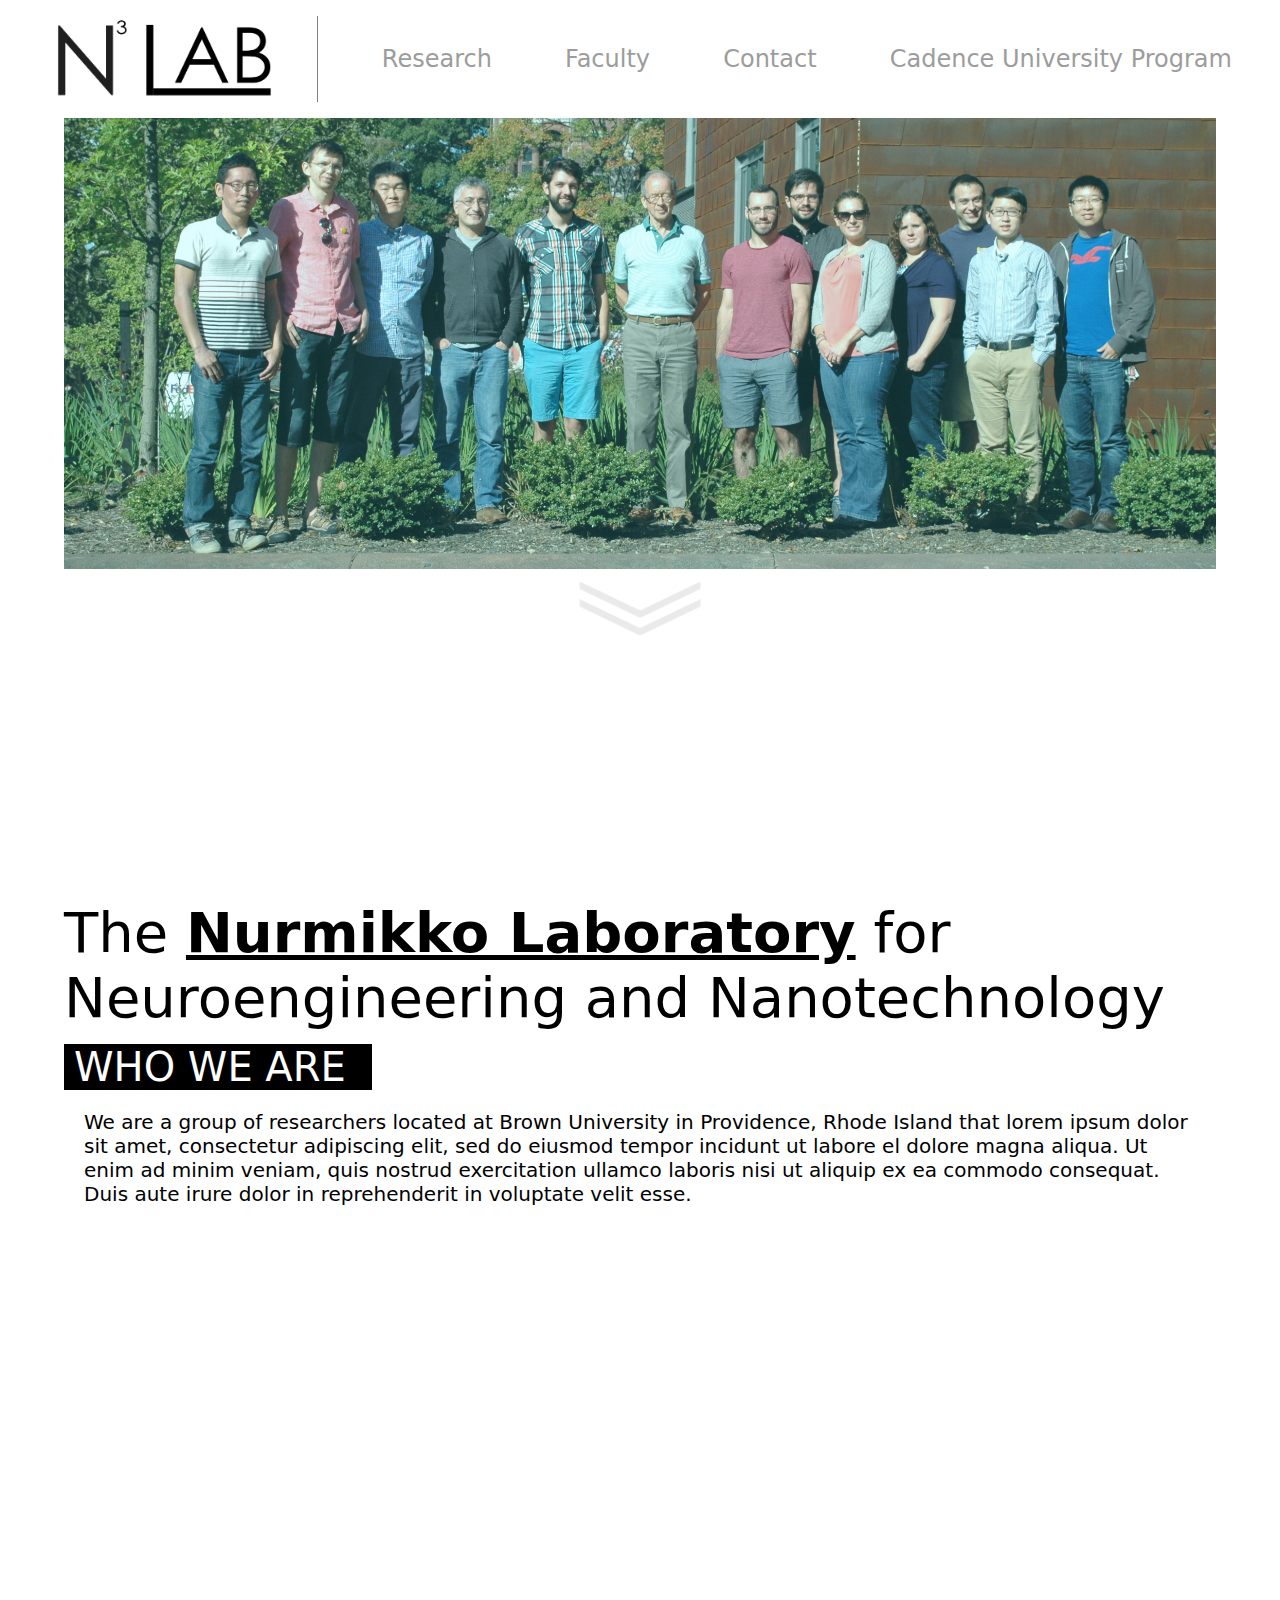
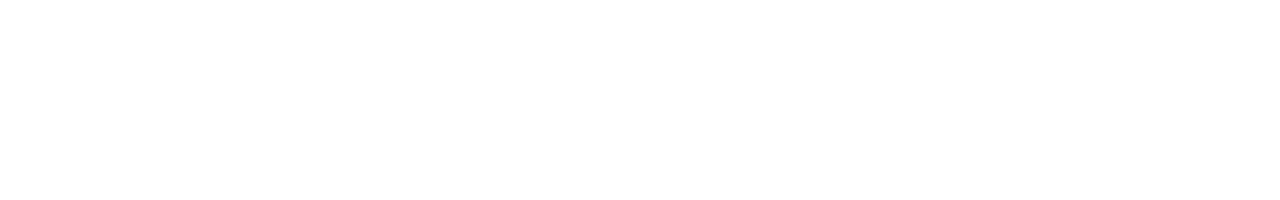
<file: html/index.html>
<!DOCTYPE HTML>
<html>
<head>
	<meta charset="utf-8">
	<title>The Nurmikko Laboratory</title>
	<link href="../css/medscreen/index.css" rel="stylesheet" type="text/css" media="screen and (min-width:600px)">
	<link href="../css/style.css" rel="stylesheet" type="text/css" media="screen and (min-width:600px)">
	<!--<link href="../css/smallscreen/index.css" rel="stylesheet" type="text/css" media="screen and (max-device-width:599px)">-->
</head>

<body>
	<div id="scr1Cont" class="scrCont">
		<div id="navBarCont">
			<img class="navBarItem" id="logo" alt="Nurmikko Laboratory" src="../images/samplelogo2.png" />
			<div id="navBarLinks">
				<a class="navBarLink" href="research.html">Research</a>
				<a class="navBarLink" href="faculty.html">Faculty</a>
				<a class="navBarLink" href="contact.html">Contact</a>
				<a class="navBarLink" href="cadenceprogram.html">Cadence University Program</a>
			</div>
		</div>
		
		<img class="nurmikkoLabMembers" src="../images/nurmikkoLabMembers.JPG" alt="The Nurmikko Laboratory Members" width="90%" />
		<img class="down_arrow" src="../images/down_arrow.png"/>
	</div>
	
	<div id="scr2Cont" class="scrCont">
		<div class="introTextCont">
			<div id="welcome"><header>The <u><b>Nurmikko Laboratory</b></u> for Neuroengineering and Nanotechnology</header></div>
		
			<div id="headerCont1">
				<div id="header">WHO WE ARE</div>
			</div>

			<div id="labDesc">
				We are a group of researchers located at Brown University in Providence, Rhode Island that lorem ipsum dolor sit amet, consectetur adipiscing elit, sed do eiusmod tempor incidunt ut labore el dolore magna aliqua. Ut enim ad minim veniam, quis nostrud exercitation ullamco laboris nisi ut aliquip ex ea commodo consequat. Duis aute irure dolor in reprehenderit in voluptate velit esse.
			</div>
		</div>
	</div>
</body>
</html>
</file>
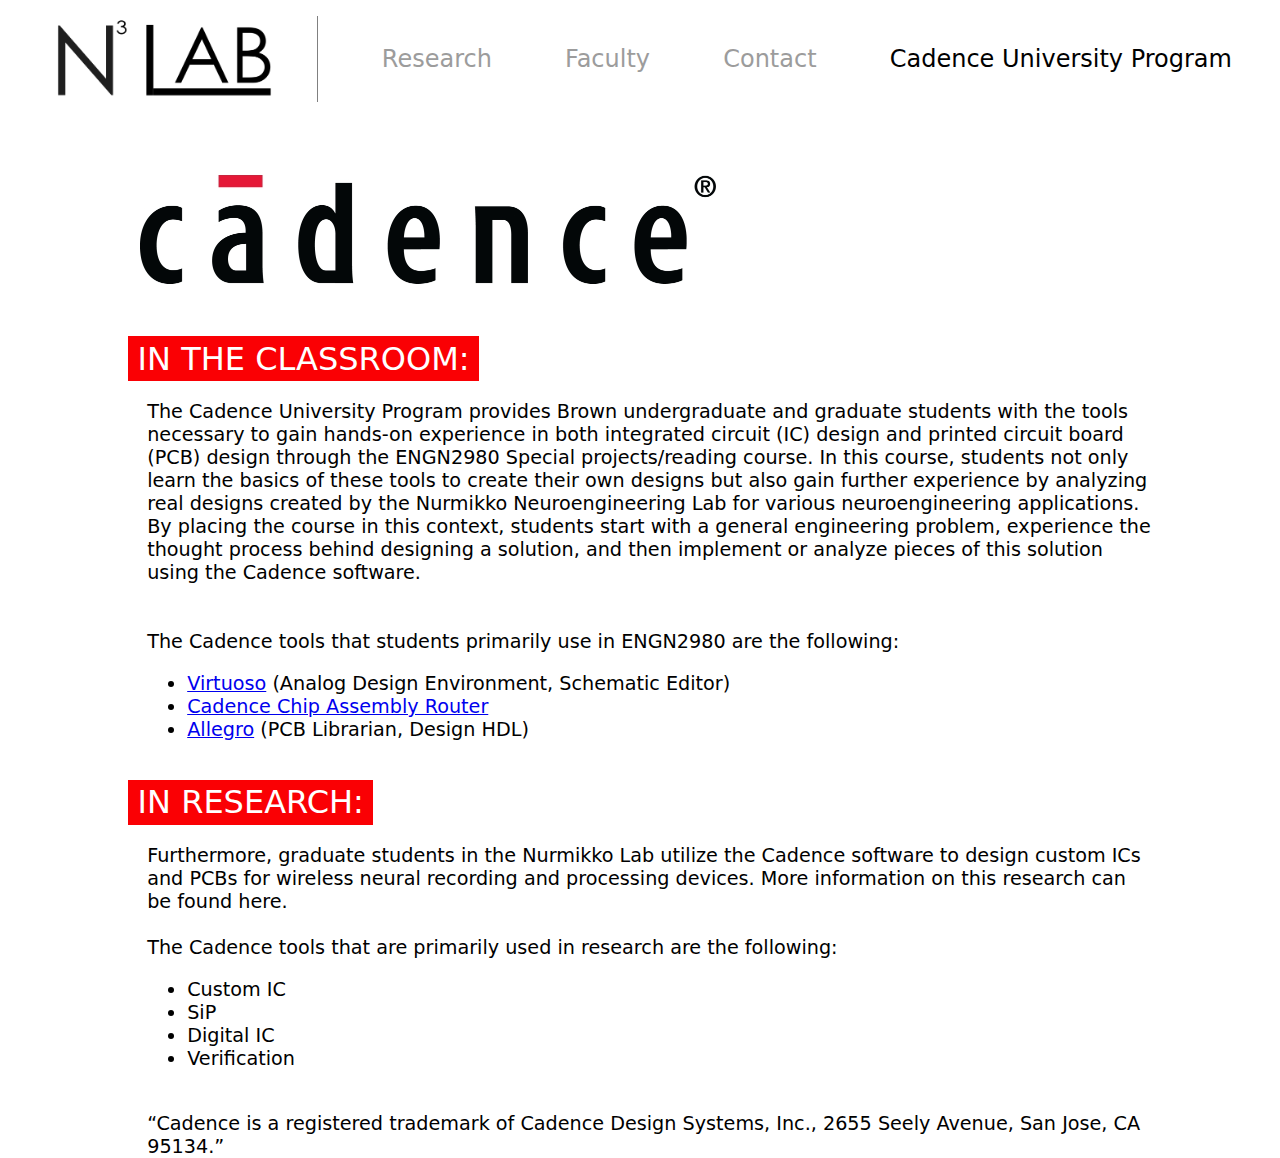
<file: html/cadenceprogram.html>
<!DOCTYPE HTML>
<html>
<head>
	<meta charset="utf-8">
	<title>The Nurmikko Laboratory: Faculty</title>
	<link href="../css/medscreen/cadence.css" rel="stylesheet" type="text/css" media="screen and (min-width:600px)">
	<link href="../css/style.css" rel="stylesheet" type="text/css" media="screen and (min-width:600px)">
	<script src="https://ajax.googleapis.com/ajax/libs/jquery/3.2.1/jquery.min.js"></script>
	<!--<link href="../css/smallscreen/index.css" rel="stylesheet" type="text/css" media="screen and (max-device-width:599px)">-->
</head>

<body>
	<div id="scr1Cont" class="scrCont">
		<div id="navBarCont">
			<img class="navBarItem" id="logo" alt="Nurmikko Laboratory" src="../images/samplelogo2.png" />
			<div id="navBarLinks">
				<a class="navBarLink" href="research.html">Research</a>
				<a class="navBarLink" href="faculty.html">Faculty</a>
				<a class="navBarLink" href="contact.html">Contact</a>
				<a class="navBarLink" id="selected" href="cadenceprogram.html">Cadence University Program</a>
			</div>
		</div>
	</div>
	
	<div id="maincont">
		<div id="imgCont">
			<img src="../images/cadence.jpg" id="cadenceimg" alt="Cadence" />
		</div>
		<div id="cadenceTitle">
			IN THE CLASSROOM:
		</div>
	
		<div id="cadenceparagraph">
			The Cadence University Program provides Brown undergraduate and graduate students with the tools necessary to gain hands-on experience in both integrated circuit (IC) design and printed circuit board (PCB) design through the ENGN2980 Special projects/reading course. In this course, students not only learn the basics of these tools to create their own designs but also gain further experience by analyzing real designs created by the Nurmikko Neuroengineering Lab for various neuroengineering applications. By placing the course in this context, students start with a general engineering problem, experience the thought process behind designing a solution, and then implement or analyze pieces of this solution using the Cadence software.
			<br />
			<br />
			<br />
			The Cadence tools that students primarily use in ENGN2980 are the following:
			<br />
			<ul>
				<li><a href="#">Virtuoso</a> (Analog Design Environment, Schematic Editor)</li>
				<li><a href="#">Cadence Chip Assembly Router</a></li>
				<li><a href="#">Allegro</a> (PCB Librarian, Design HDL)</li>
			</ul>
		</div>
	
		<div id="cadenceTitle">
			IN RESEARCH:
		</div>
		
		<div id="cadenceparagraph">
			Furthermore, graduate students in the Nurmikko Lab utilize the Cadence software to design custom ICs and PCBs for wireless neural recording and processing devices. More information on this research can be found here.
			<br />
			<br />
			The Cadence tools that are primarily used in research are the following:
			
			<ul>
				<li>Custom IC</li>
				<li>SiP</li>
				<li>Digital IC</li>
				<li>Verification</li>
			</ul>
			<br />
			“Cadence is a registered trademark of Cadence Design Systems, Inc., 2655 Seely Avenue, San Jose, CA 95134.” 
		</div>
	</div>
</body>
</html>
</file>
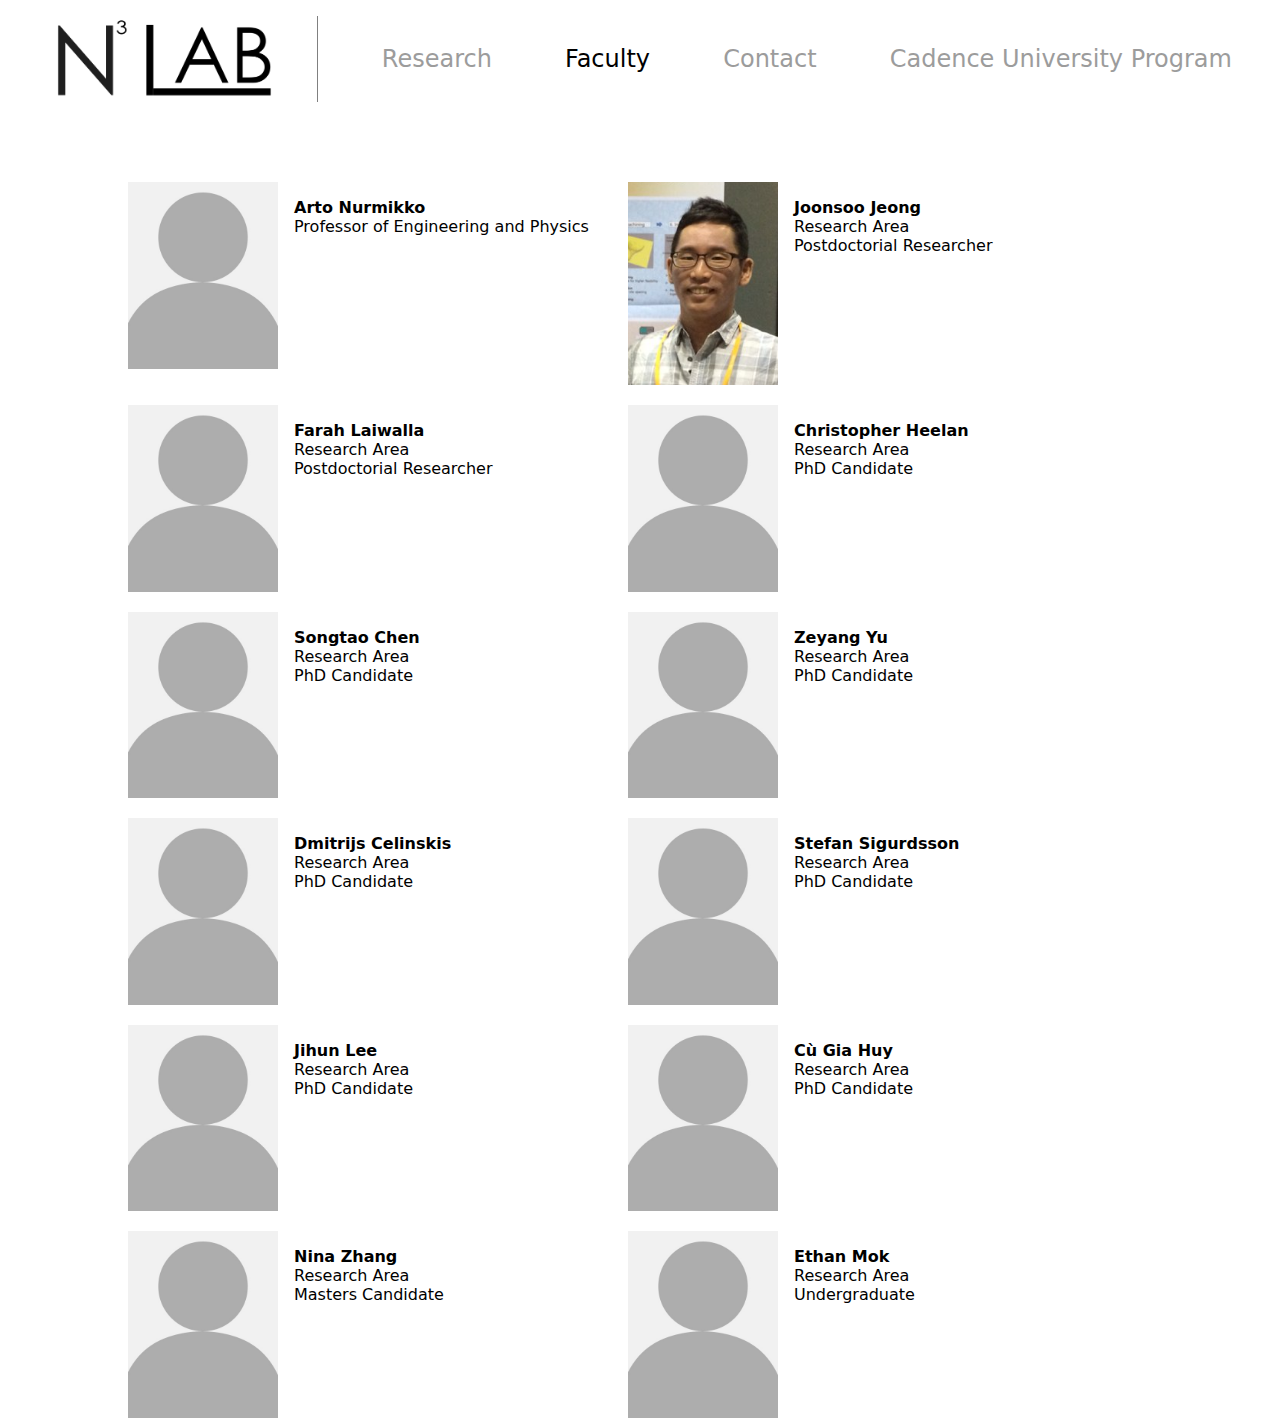
<file: html/faculty.html>
<!DOCTYPE HTML>
<html>
<head>
	<meta charset="utf-8">
	<title>The Nurmikko Laboratory: Faculty</title>
	<link href="../css/medscreen/faculty.css" rel="stylesheet" type="text/css" media="screen and (min-width:600px)">
	<link href="../css/style.css" rel="stylesheet" type="text/css" media="screen and (min-width:600px)">
	<script src="https://ajax.googleapis.com/ajax/libs/jquery/3.2.1/jquery.min.js"></script>
	<!--<link href="../css/smallscreen/index.css" rel="stylesheet" type="text/css" media="screen and (max-device-width:599px)">-->
</head>

<body>
	<div id="scr1Cont" class="scrCont">
		<div id="navBarCont">
			<img class="navBarItem" id="logo" alt="Nurmikko Laboratory" src="../images/samplelogo2.png" />
			<div id="navBarLinks">
				<a class="navBarLink" href="research.html">Research</a>
				<a class="navBarLink" id="selected" href="faculty.html">Faculty</a>
				<a class="navBarLink" href="contact.html">Contact</a>
				<a class="navBarLink" href="cadenceprogram.html">Cadence University Program</a>
			</div>
		</div>
	</div>
	
	<div id="peopleCont">
		<script src="../javascript/faculty.js"></script>
	</div>
</body>
</html>
</file>
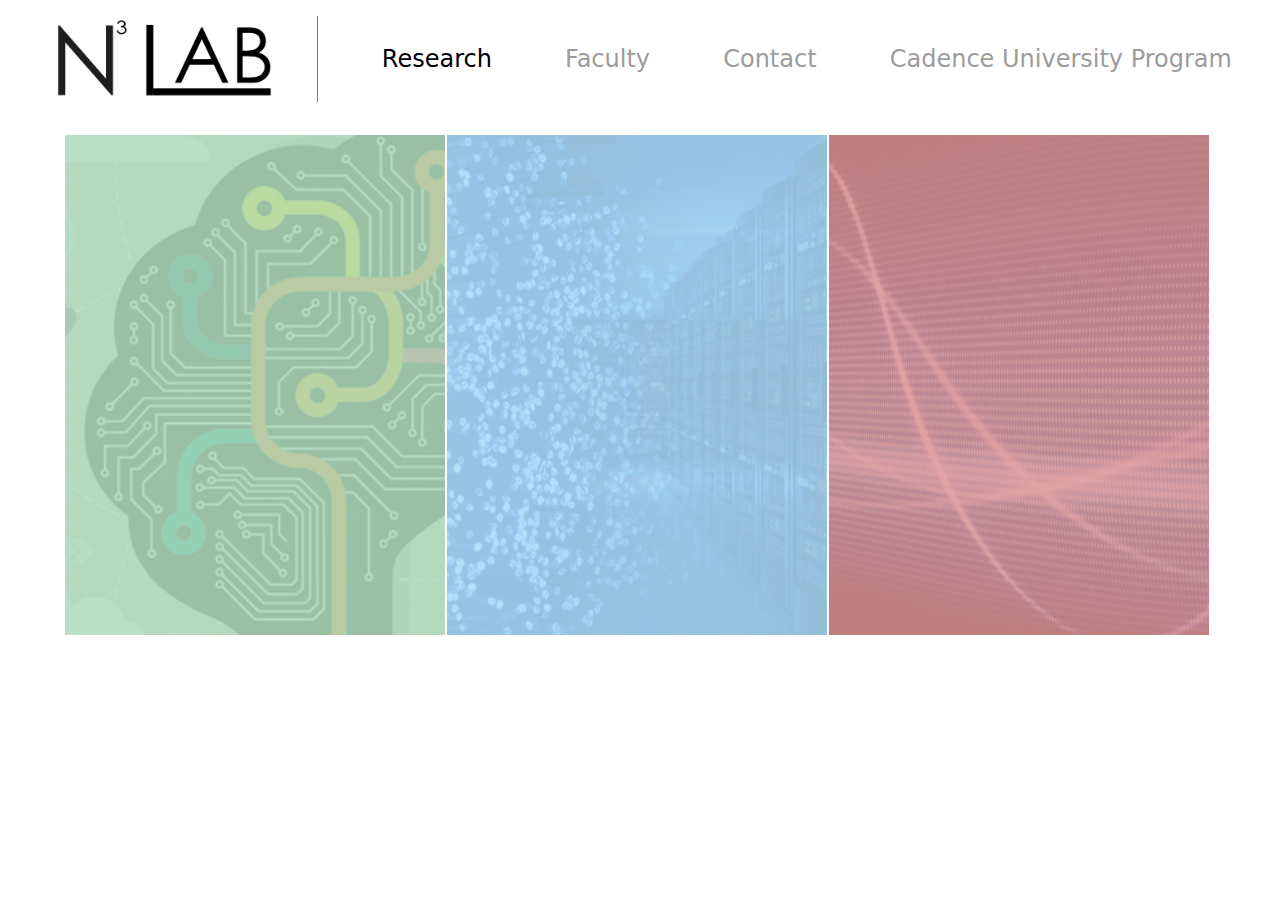
<file: html/research.html>
<!DOCTYPE HTML>
<html>
<head>
	<meta charset="utf-8">
	<title>The Nurmikko Laboratory: Research</title>
	<link href="../css/medscreen/research.css" rel="stylesheet" type="text/css" media="screen and (min-width:600px)">
	<link href="../css/style.css" rel="stylesheet" type="text/css" media="screen and (min-width:600px)">
	<script src="https://ajax.googleapis.com/ajax/libs/jquery/3.2.1/jquery.min.js"></script>
	<script src="../javascript/research.js"></script>
	<!--<link href="../css/smallscreen/index.css" rel="stylesheet" type="text/css" media="screen and (max-device-width:599px)">-->
</head>

<body>
	<div id="scr1Cont" class="scrCont">
		<div id="navBarCont">
			<img class="navBarItem" id="logo" alt="Nurmikko Laboratory" src="../images/samplelogo2.png" />
			<div id="navBarLinks">
				<a class="navBarLink" id="selected" href="research.html">Research</a>
				<a class="navBarLink" href="faculty.html">Faculty</a>
				<a class="navBarLink" href="contact.html">Contact</a>
				<a class="navBarLink" href="cadenceprogram.html">Cadence University Program</a>
			</div>
		</div>
	</div>
	
	<div id="areasCont">
		<div class="areaItem">
			<div id="neuroengineering" width="100%">
				<div id="cover1" width="100%"></div>
			</div>
		</div>
		<div class="areaItem">
			<div id="photonics" width="100%">
				<div id="cover2" width="100%"></div>
			</div>
		</div>
		<div class="areaItem">
			<div id="ultrafast" width="100%">
				<div id="cover3" width="100%"></div>
			</div>
		</div>
	</div>
</body>
</html>
</file>
<file: css/medscreen/index.css>
@charset "utf-8";
/* CSS Document */

img.nurmikkoLabMembers {
	margin: 0 5%;
	width: 90%;
}

img.down_arrow {
	width: 10%;
	margin: 0 45%;
	position: relative;
	top: -2em;
}

div.introTextCont {
	width: 90%;
	margin: 0 auto;
}

#welcome {
	font-size: 3.5em;
	padding-bottom: 0.25em;
}

#labDesc {
	padding: 1em 1em 0 1em;
	font-size: 1.25em;
}
</file>
<file: css/style.css>
@charset "utf-8";
/* CSS Document */

html, body {
	width: 100%;
	height: 100%;
	margin: 0;
	padding: 0;
	font-size: 16px;
	font-family: usual, Segoe, 'Segoe UI', 'DejaVu Sans', 'Trebuchet MS', Verdana, 'sans-serif', 'Helvetica' ,sans-serif;
	background-color: white;
}

#selected {
	color: black;
}

header {
	font-family: 'Lucida Grande', 'Lucida Sans Unicode', 'Lucida Sans', 'DejaVu Sans', Verdana, 'sans-serif'
}

div.scrCont {
	width: 100%;
	height: 100%;
	overflow: hidden;
}

#navBarCont {
	display: flex;
	justify-content: flex-start;
	padding: 1em 3em;
	align-items: center;
}

#navBarLinks {
	display: flex;
	padding-left: 4em;
	width: 100%;
	justify-content: space-between
}

#logo {
	width: 20%;
	border-right: 1px solid grey;
	padding-right: 2em;
}

.navBarLink {
	font-size: 1.5em;
	text-decoration: none;
	color: #9C9C9C;
	transition: all .25s;
}

.navBarLink:hover {
	color: black;
}

#headerCont1 {
	background-color: black;
	font-size: 2.5em;
	color: white;
	padding: 0px 10px;
	width: 25%;
}
</file>
<file: css/medscreen/cadence.css>
@charset "utf-8";
/* CSS Document */

#maincont {
	display: flex;
	flex-direction: row;
	align-content: flex-start;
	flex-wrap: wrap;
	width: 80%;
	margin: 3em auto;
}

#cadenceTitle {
	background: #FA0004;
	color: white;
	padding: 0.1em .3em 0.1em .3em;
	font-size: 2em;
	margin-top: 20px;
}

#scr1Cont {
	height: auto;
}

#imgCont {
	height: 150px;
	overflow: hidden;
	width: 100%;
}

#cadenceimg {
	transform: translate(0, -30%);
	width: 600px;
}

#cadenceparagraph {
	margin-top: 1em;
	margin-left: 1em;
	font-size: 1.2em;
}
</file>
<file: css/medscreen/faculty.css>
@charset "utf-8";
/* CSS Document */

#peopleCont {
	display: flex;
	flex-direction: row;
	align-content: flex-start;
	flex-wrap: wrap;
	width: 80%;
	margin: 3em auto;
}

#scr1Cont {
	height: auto;
}
</file>
<file: css/medscreen/research.css>
@charset "utf-8";
/* CSS Document */

#areasCont {
	display: flex;
	width: 90%;
	margin: 1em auto 0;
}

#scr1Cont {
	height: auto;
}

.areaItem {
	width: 33%;
	height: 500px;
	opacity: 50%;
	overflow: hidden;
	border: white thin solid
}

#neuroengineering {
	background: url("../../images/neuroengineering_placeholder.png") no-repeat left;
	height: 100%;
	width: 100%;
	transform: scale(1.4);
}

#cover1 {
	background: #3DAC5E;
	height: 500px;
	opacity: 0.7;
}

#photonics {
	background: url("../../images/photonics_placeholder.jpg") no-repeat center;
	height: 100%;
	width: 100%;
}

#cover2 {
	background: #3AAAF5;
	height: 500px;
	opacity: 0.7;
}

#ultrafast {
	background: url("../../images/ultrafast_placeholder.jpg") no-repeat left;
	height: 100%;
	width: 100%;
}

#cover3 {
	background: #B40003;
	height: 500px;
	opacity: 0.7;
}
</file>
